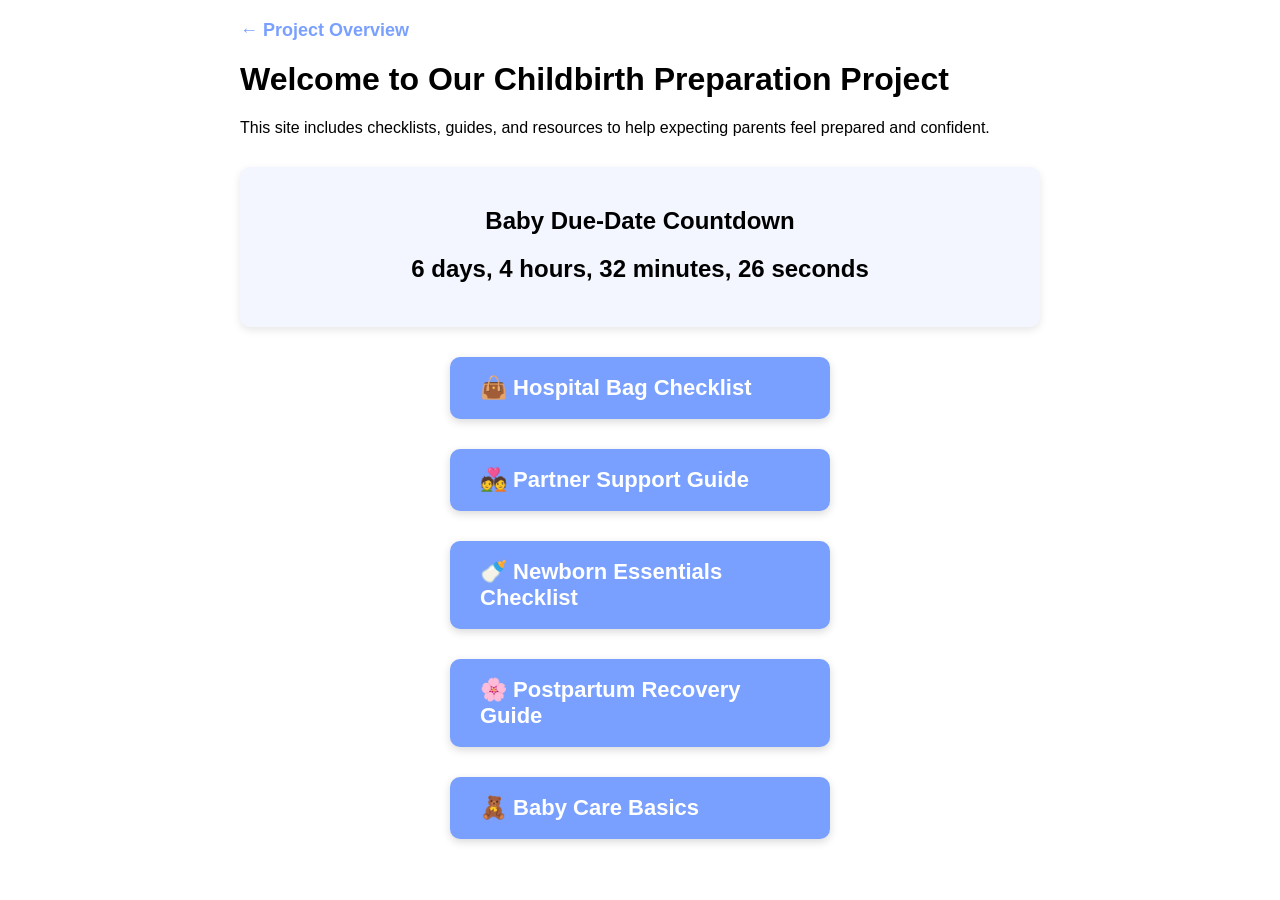
<file: index.html>
<!DOCTYPE html>
<html lang="en">
<head>
  <meta charset="UTF-8">
  <meta name="viewport" content="width=device-width, initial-scale=1.0">
  <title>Childbirth Preparation Website</title>
  <link rel="stylesheet" href="style.css">
</head>

<body>
  <div class="container">

    <nav>
      <a href="project-overview.html">← Project Overview</a>
    </nav>

    <h1>Welcome to Our Childbirth Preparation Project</h1>
    <p>
      This site includes checklists, guides, and resources to help expecting parents feel prepared and confident.
    </p>

    <!-- COUNTDOWN TIMER -->
    <div id="countdown-box">
      <h2>Baby Due-Date Countdown</h2>
      <p id="countdown"></p>
    </div>

    <!-- BUTTONS -->
    <div class="btn-container">
      <a class="btn" href="hospital-bag-checklist.html">👜 Hospital Bag Checklist</a>
    </div>

    <div class="btn-container">
      <a class="btn" href="partner-support-guide.html">💑 Partner Support Guide</a>
    </div>

    <div class="btn-container">
      <a class="btn" href="newborn-essentials.html">🍼 Newborn Essentials Checklist</a>
    </div>

    <div class="btn-container">
      <a class="btn" href="postpartum-recovery.html">🌸 Postpartum Recovery Guide</a>
    </div>

    <div class="btn-container">
      <a class="btn" href="baby-care.html">🧸 Baby Care Basics</a>
    </div>

  </div>

  <script src="script.js"></script>
</body>
</html>
</file>
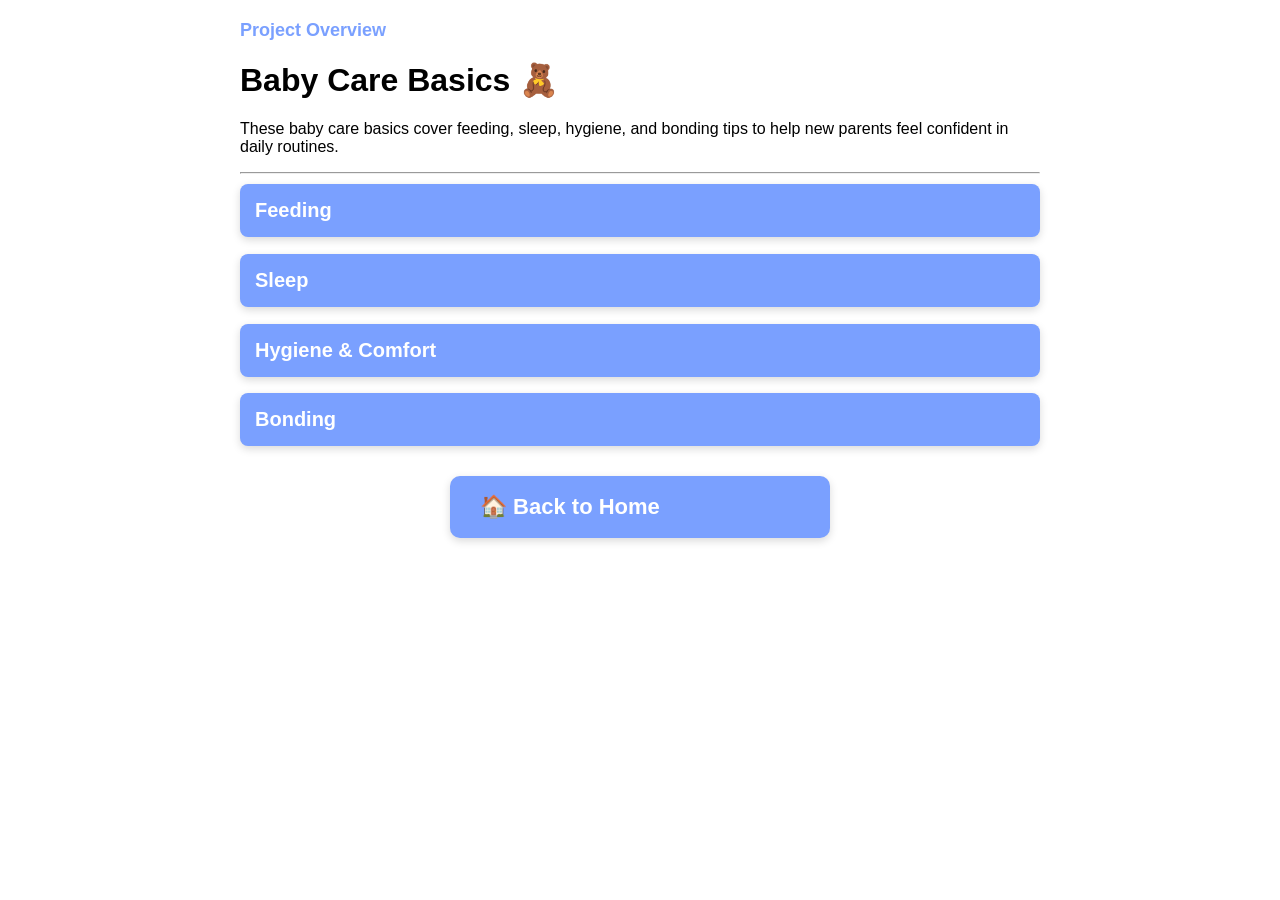
<file: Baby-Care-Basics.html>
<!DOCTYPE html>
<html lang="en">
<head>
  <meta charset="UTF-8">
  <meta name="viewport" content="width=device-width, initial-scale=1.0">
  <title>Baby Care Basics 🧸</title>
  <link rel="stylesheet" href="style.css">
</head>
<body>
  <div class="container">
    <nav>
      <a href="project-overview.html">Project Overview</a>
    </nav>

    <h1>Baby Care Basics 🧸</h1>
    <p>
      These baby care basics cover feeding, sleep, hygiene, and bonding tips to help new parents feel confident in daily routines.
    </p>

    <hr>

    <h2 class="collapsible">Feeding</h2>
    <div class="content">
      <ul>
        <li>Feed on demand — watch hunger cues</li>
        <li>Burp gently after each feeding</li>
        <li>Keep bottles and nipples clean</li>
        <li>Track feeding times and amounts</li>
      </ul>
    </div>

    <h2 class="collapsible">Sleep</h2>
    <div class="content">
      <ul>
        <li>Place baby on their back to sleep</li>
        <li>Keep the sleep area clear of blankets and toys</li>
        <li>Use a firm mattress and fitted sheet</li>
        <li>Establish a calming bedtime routine</li>
      </ul>
    </div>

    <h2 class="collapsible">Hygiene & Comfort</h2>
    <div class="content">
      <ul>
        <li>Change diapers frequently</li>
        <li>Use gentle baby soap and lotion</li>
        <li>Keep nails trimmed safely</li>
        <li>Dress baby in soft, breathable fabrics</li>
      </ul>
    </div>

    <h2 class="collapsible">Bonding</h2>
    <div class="content">
      <ul>
        <li>Hold and cuddle often</li>
        <li>Talk and sing to your baby</li>
        <li>Make eye contact and smile</li>
        <li>Respond to cries with calm reassurance</li>
      </ul>
    </div>

    <div class="btn-container">
      <a class="btn" href="index.html">🏠 Back to Home</a>
    </div>
  </div>

  <script src="script.js"></script>
</body>
</html>
</file>
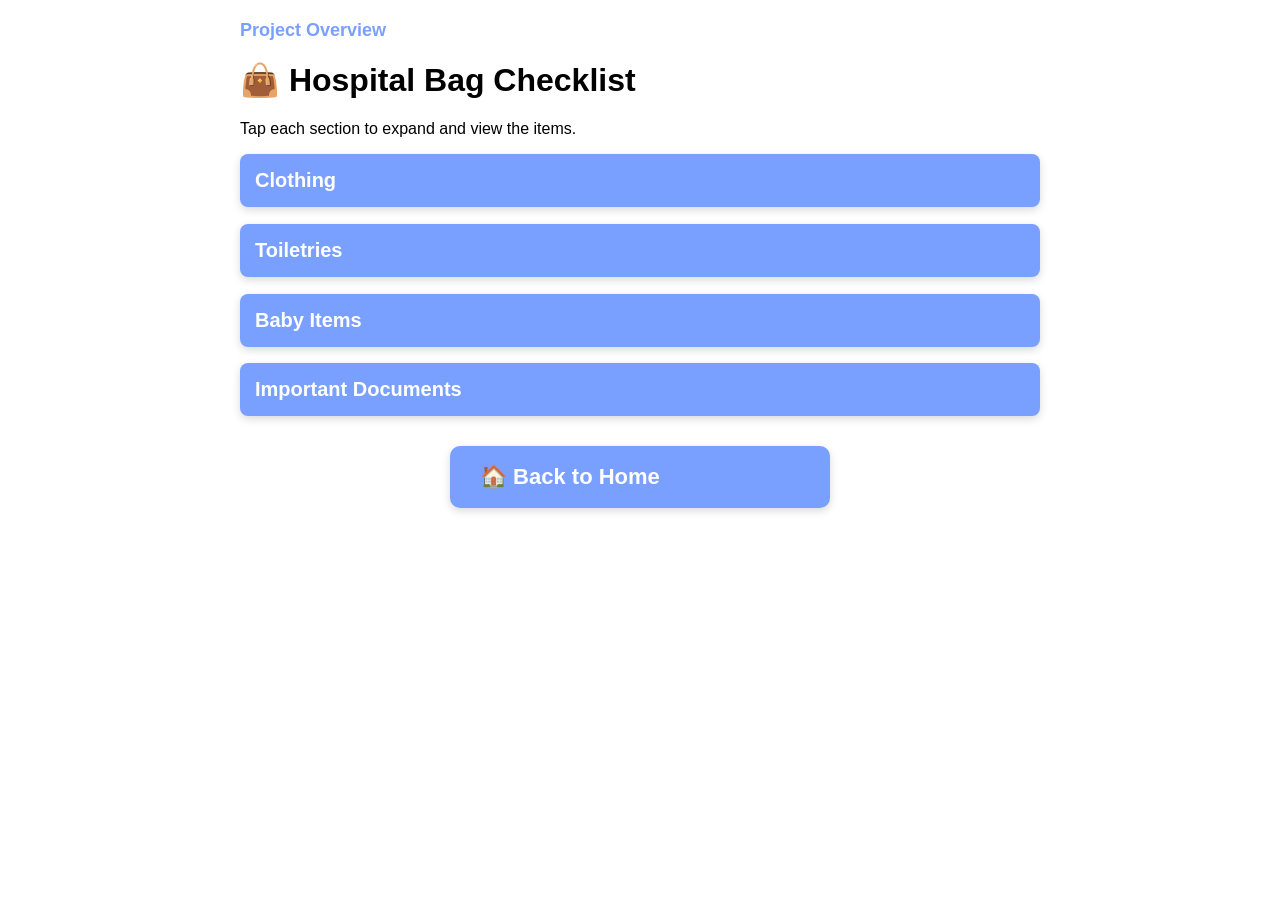
<file: hospital-bag-checklist.html>
<!DOCTYPE html>
<html lang="en">
<head>
  <meta charset="UTF-8">
  <meta name="viewport" content="width=device-width, initial-scale=1.0">
  <title>Hospital Bag Checklist</title>
  <link rel="stylesheet" href="style.css">
</head>

<body>
  <div class="container">
    <nav>
      <a href="project-overview.html">Project Overview</a>
    </nav>

    <h1>👜 Hospital Bag Checklist</h1>
    <p>Tap each section to expand and view the items.</p>

    <!-- Clothing Section -->
    <h2 class="collapsible">Clothing</h2>
    <div class="content">
      <ul>
        <li>Comfortable outfit</li>
        <li>Socks</li>
        <li>Robe</li>
        <li>Slippers</li>
        <li>Nursing bra</li>
      </ul>
    </div>

    <!-- Toiletries Section -->
    <h2 class="collapsible">Toiletries</h2>
    <div class="content">
      <ul>
        <li>Toothbrush & toothpaste</li>
        <li>Hairbrush</li>
        <li>Deodorant</li>
        <li>Shampoo & conditioner</li>
        <li>Face wipes</li>
      </ul>
    </div>

    <!-- Baby Items Section -->
    <h2 class="collapsible">Baby Items</h2>
    <div class="content">
      <ul>
        <li>Onesies</li>
        <li>Swaddle blanket</li>
        <li>Diapers</li>
        <li>Baby hat</li>
        <li>Going‑home outfit</li>
      </ul>
    </div>

    <!-- Important Documents Section -->
    <h2 class="collapsible">Important Documents</h2>
    <div class="content">
      <ul>
        <li>ID / Driver’s License</li>
        <li>Insurance card</li>
        <li>Birth plan (optional)</li>
      </ul>
    </div>

    <!-- Back to Home Button -->
    <div class="btn-container">
      <a class="btn" href="index.html">🏠 Back to Home</a>
    </div>

  </div>

  <script src="script.js"></script>
</body>
</html>
</file>
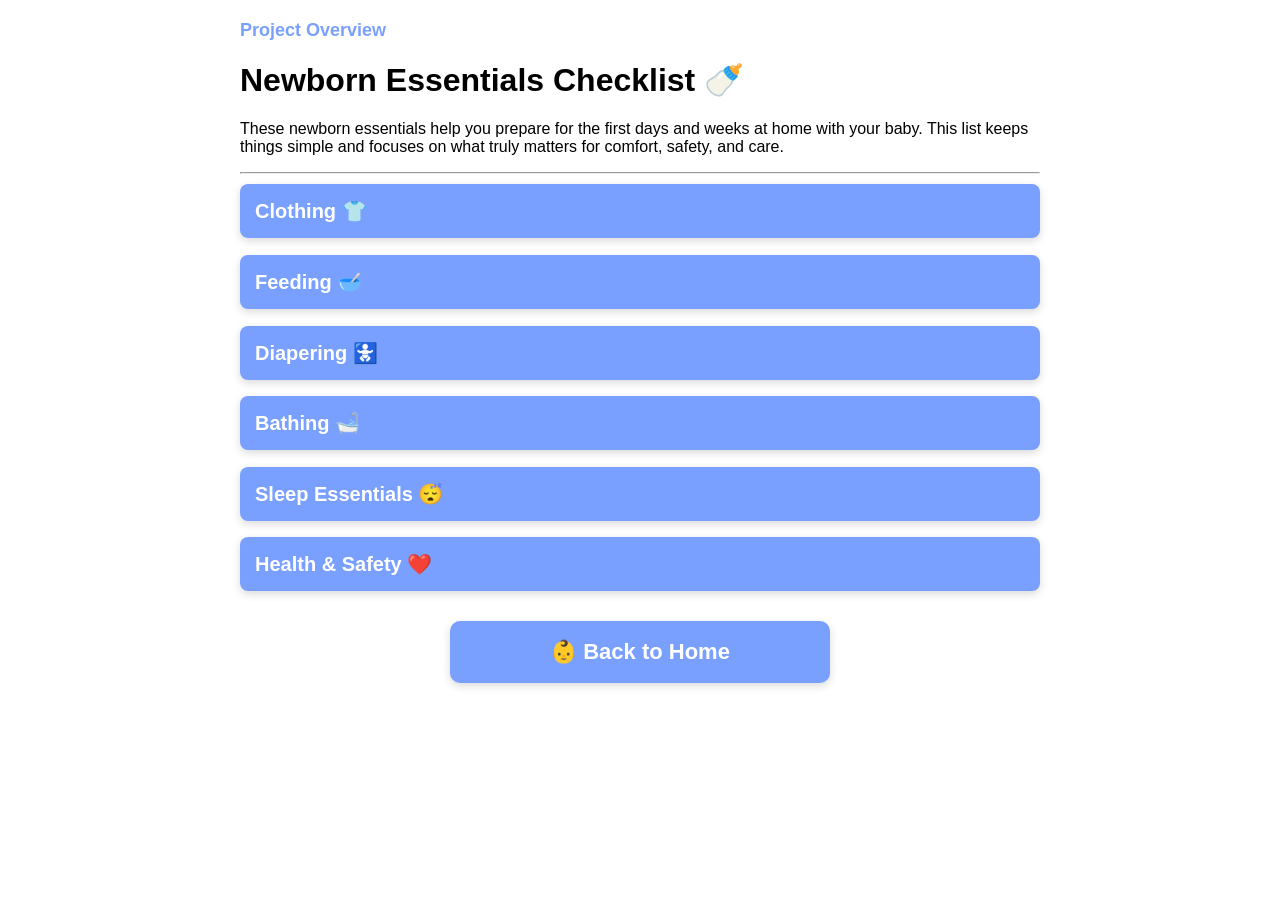
<file: newborn-essentials.html>
<!DOCTYPE html>
<html lang="en">
<head>
    <meta charset="UTF-8">
    <meta name="viewport" content="width=device-width, initial-scale=1.0">
    <title>Newborn Essentials Checklist 🍼</title>
    <link rel="stylesheet" href="style.css">

    <style>
        /* Button Container */
        .btn-container {
            text-align: center;
            margin-top: 30px;
        }

        /* Big Themed Button */
        .btn {
            display: inline-block;
            padding: 18px 30px;
            background-color: #7aa0ff;
            color: white;
            text-decoration: none;
            border-radius: 10px;
            font-weight: bold;
            font-size: 22px;
            box-shadow: 0 3px 8px rgba(0,0,0,0.15);
            transition: background-color 0.2s ease, transform 0.2s ease;
        }

        .btn:hover {
            background-color: #5a7bd8;
            transform: scale(1.05);
        }
    </style>
</head>
<body>
    <div class="container">

        <!-- Navigation -->
        <nav>
            <a href="project-overview.html">Project Overview</a>
        </nav>

        <h1>Newborn Essentials Checklist 🍼</h1>
        <p>
            These newborn essentials help you prepare for the first days and weeks at home with your baby. 
            This list keeps things simple and focuses on what truly matters for comfort, safety, and care.
        </p>

        <hr>

        <!-- Collapsible Sections -->

        <h2 class="collapsible">Clothing 👕</h2>
        <div class="content">
            <ul>
                <li>Onesies (short and long sleeve)</li>
                <li>Sleepers and footed pajamas</li>
                <li>Socks and mittens</li>
                <li>Soft hats</li>
                <li>Swaddle blankets</li>
            </ul>
        </div>

        <h2 class="collapsible">Feeding 🥣</h2>
        <div class="content">
            <ul>
                <li>Bottles (if bottle-feeding)</li>
                <li>Formula (if needed)</li>
                <li>Burp cloths</li>
                <li>Nursing pillow (if breastfeeding)</li>
                <li>Bottle brush and drying rack</li>
            </ul>
        </div>

        <h2 class="collapsible">Diapering 🚼</h2>
        <div class="content">
            <ul>
                <li>Newborn diapers</li>
                <li>Wipes (sensitive skin recommended)</li>
                <li>Diaper cream</li>
                <li>Changing pad</li>
                <li>Diaper pail or disposal bags</li>
            </ul>
        </div>

        <h2 class="collapsible">Bathing 🛁</h2>
        <div class="content">
            <ul>
                <li>Baby bathtub</li>
                <li>Baby shampoo and wash</li>
                <li>Soft towels</li>
                <li>Washcloths</li>
                <li>Baby lotion</li>
            </ul>
        </div>

        <h2 class="collapsible">Sleep Essentials 😴</h2>
        <div class="content">
            <ul>
                <li>Bassinet or crib</li>
                <li>Firm mattress</li>
                <li>Fitted sheets</li>
                <li>White noise machine (optional)</li>
                <li>Nightlight</li>
            </ul>
        </div>

        <h2 class="collapsible">Health & Safety ❤️</h2>
        <div class="content">
            <ul>
                <li>Baby thermometer</li>
                <li>Nail clippers or file</li>
                <li>Infant first-aid kit</li>
                <li>Bulb syringe or nasal aspirator</li>
                <li>Car seat (installed ahead of time)</li>
            </ul>
        </div>

        <!-- Back to Home Button -->
        <div class="btn-container">
            <a class="btn" href="index.html">👶 Back to Home</a>
        </div>

    </div>

    <script src="script.js"></script>
</body>
</html>
</file>
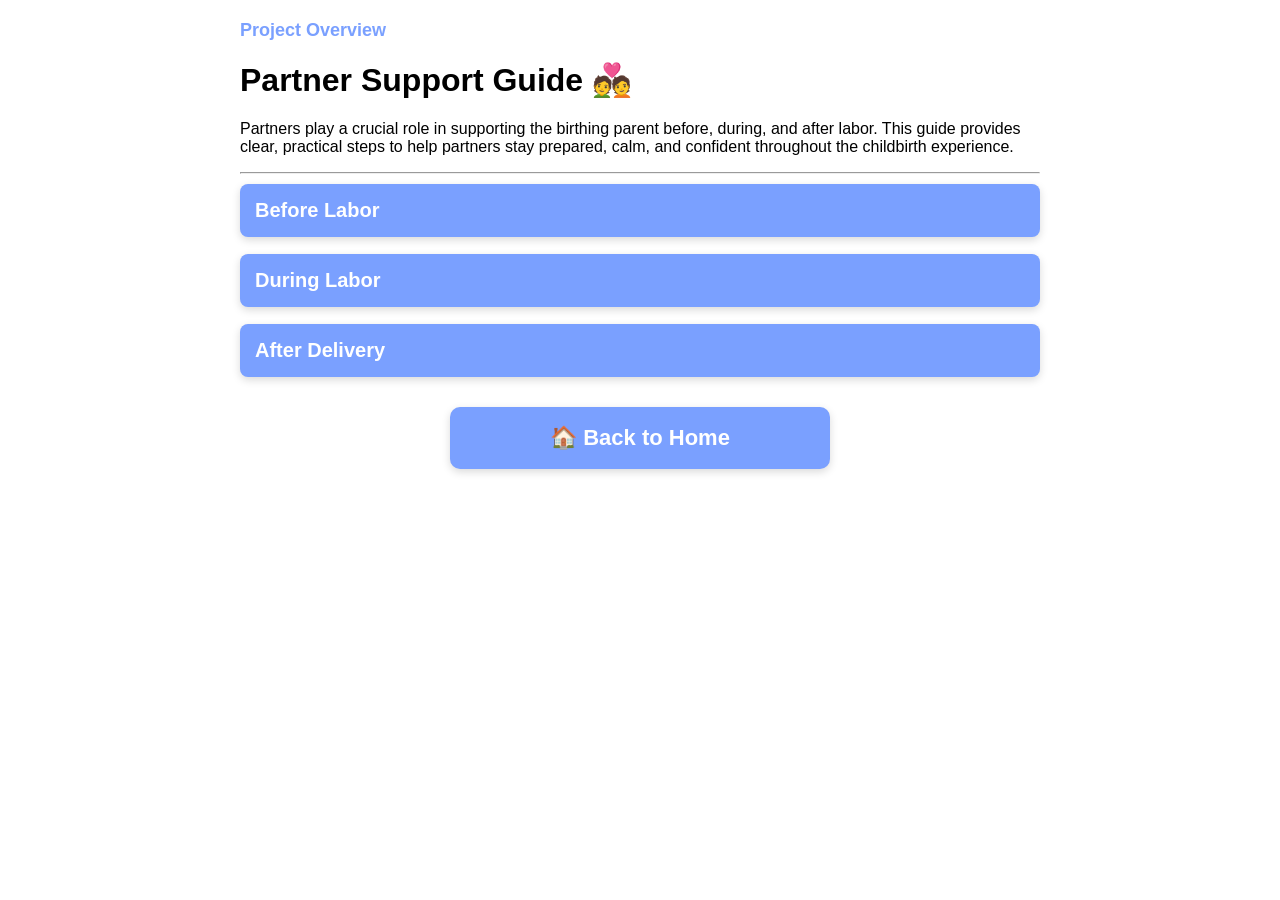
<file: partner-support-guide.html>
<!DOCTYPE html>
<html lang="en">
<head>
    <meta charset="UTF-8">
    <meta name="viewport" content="width=device-width, initial-scale=1.0">
    <title>Partner Support Guide 💑</title>
    <link rel="stylesheet" href="style.css">

    <style>
        /* Back Button */
        .btn-container {
            text-align: center;
            margin-top: 30px;
        }

        .btn {
            display: inline-block;
            padding: 18px 30px;
            background-color: #7aa0ff;
            color: white;
            text-decoration: none;
            border-radius: 10px;
            font-weight: bold;
            font-size: 22px;
            box-shadow: 0 3px 8px rgba(0,0,0,0.15);
            transition: background-color 0.2s ease, transform 0.2s ease;
        }

        .btn:hover {
            background-color: #5a7bd8;
            transform: scale(1.05);
        }
    </style>
</head>
<body>
    <div class="container">

        <!-- Navigation -->
        <nav>
            <a href="project-overview.html">Project Overview</a>
        </nav>

        <h1>Partner Support Guide 💑</h1>
        <p>
            Partners play a crucial role in supporting the birthing parent before, during, and after labor. 
            This guide provides clear, practical steps to help partners stay prepared, calm, and confident 
            throughout the childbirth experience.
        </p>

        <hr>

        <!-- Collapsible Sections -->

        <h2 class="collapsible">Before Labor</h2>
        <div class="content">
            <ul>
                <li>Prepare the hospital bag and double-check essentials.</li>
                <li>Review the birth plan together and understand preferences.</li>
                <li>Learn comfort techniques like breathing support and massage.</li>
                <li>Keep important contacts ready, including family and medical providers.</li>
                <li>Plan transportation and know the fastest route to the hospital.</li>
            </ul>
        </div>

        <h2 class="collapsible">During Labor</h2>
        <div class="content">
            <ul>
                <li>Stay calm and reassuring — your energy matters.</li>
                <li>Offer physical comfort: hand-holding, massage, cool cloths, pillows.</li>
                <li>Advocate respectfully by communicating the birth plan when needed.</li>
                <li>Track contraction timing if early labor is at home.</li>
                <li>Provide hydration and snacks when allowed.</li>
            </ul>
        </div>

        <h2 class="collapsible">After Delivery</h2>
        <div class="content">
            <ul>
                <li>Support immediate recovery with comfort and rest.</li>
                <li>Assist with newborn care like diapering, swaddling, and soothing.</li>
                <li>Manage communication with family so the birthing parent can rest.</li>
                <li>Ensure the birthing parent eats and hydrates during recovery.</li>
                <li>Be patient and encouraging as emotions fluctuate.</li>
            </ul>
        </div>

        <!-- Back to Home Button -->
        <div class="btn-container">
            <a class="btn" href="index.html">🏠 Back to Home</a>
        </div>

    </div>

    <script src="script.js"></script>
</body>
</html>
</file>
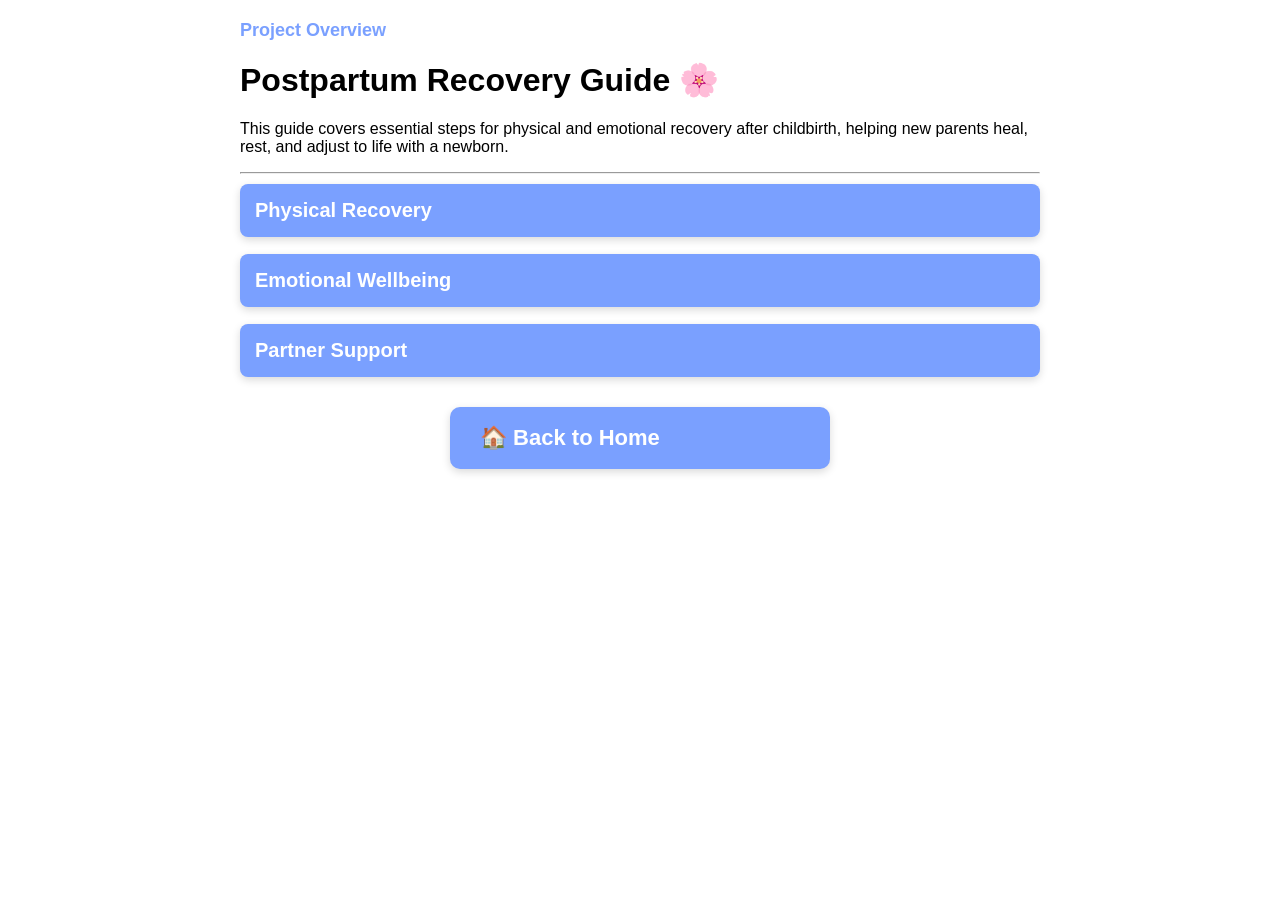
<file: Postpartum-Recovery-Guide.html>
<!DOCTYPE html>
<html lang="en">
<head>
  <meta charset="UTF-8">
  <meta name="viewport" content="width=device-width, initial-scale=1.0">
  <title>Postpartum Recovery Guide 🌸</title>
  <link rel="stylesheet" href="style.css">
</head>
<body>
  <div class="container">
    <nav>
      <a href="project-overview.html">Project Overview</a>
    </nav>

    <h1>Postpartum Recovery Guide 🌸</h1>
    <p>
      This guide covers essential steps for physical and emotional recovery after childbirth, helping new parents heal, rest, and adjust to life with a newborn.
    </p>

    <hr>

    <h2 class="collapsible">Physical Recovery</h2>
    <div class="content">
      <ul>
        <li>Rest as much as possible</li>
        <li>Stay hydrated and eat nourishing meals</li>
        <li>Follow postpartum care instructions from your provider</li>
        <li>Use gentle movement and stretching</li>
      </ul>
    </div>

    <h2 class="collapsible">Emotional Wellbeing</h2>
    <div class="content">
      <ul>
        <li>Talk openly about feelings and experiences</li>
        <li>Seek support from loved ones or professionals</li>
        <li>Practice self‑care and patience</li>
        <li>Recognize signs of postpartum depression early</li>
      </ul>
    </div>

    <h2 class="collapsible">Partner Support</h2>
    <div class="content">
      <ul>
        <li>Share responsibilities and rest time</li>
        <li>Offer encouragement and reassurance</li>
        <li>Help with meals, chores, and baby care</li>
        <li>Listen and communicate with empathy</li>
      </ul>
    </div>

    <div class="btn-container">
      <a class="btn" href="index.html">🏠 Back to Home</a>
    </div>
  </div>

  <script src="script.js"></script>
</body>
</html>
</file>
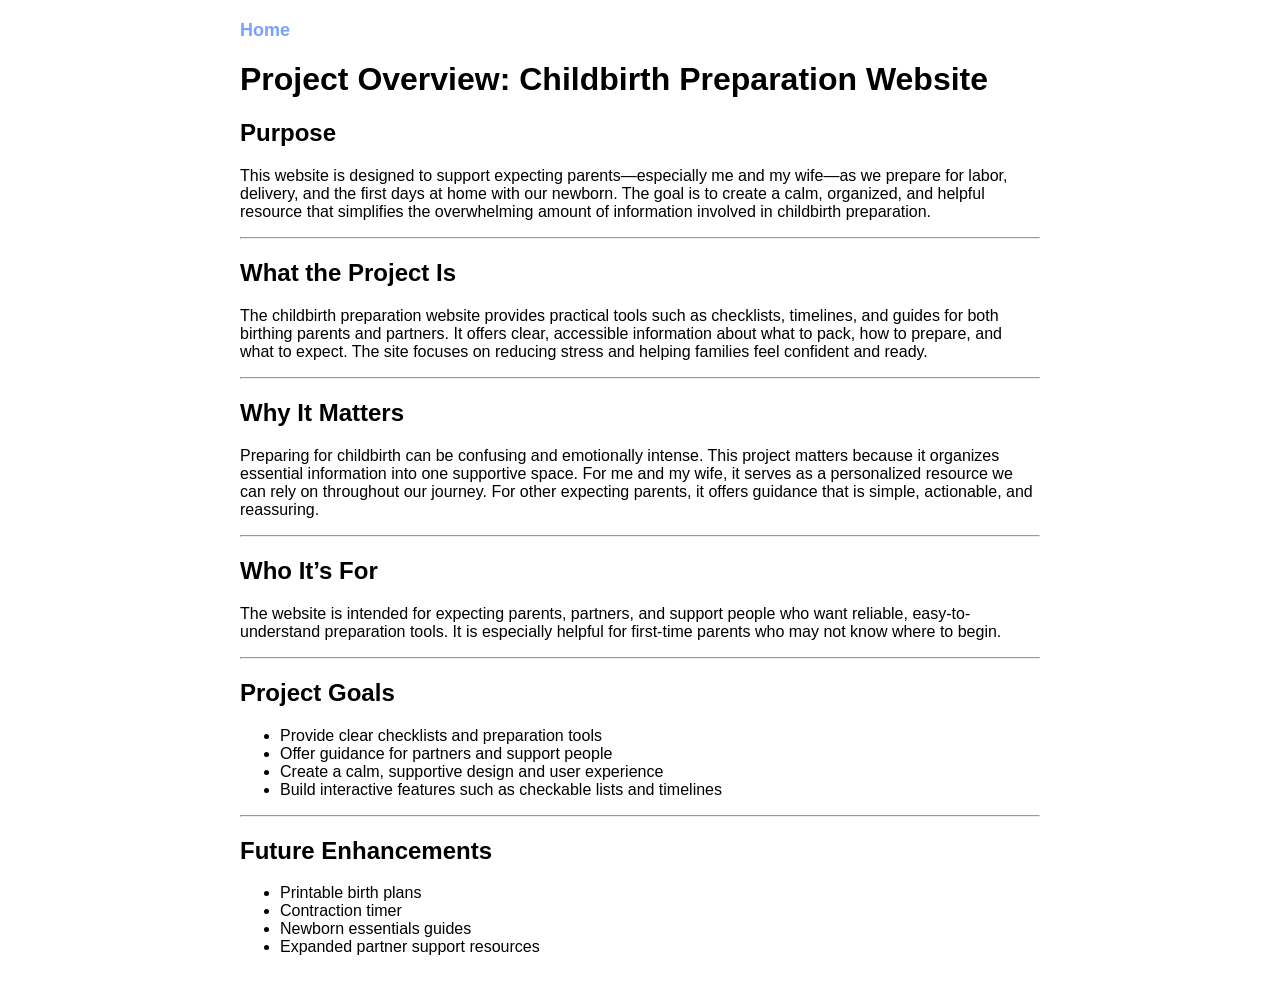
<file: project-overview.html>
<!DOCTYPE html>
<html lang="en">
<head>
    <meta charset="UTF-8">
    <meta name="viewport" content="width=device-width, initial-scale=1.0">
    <title>Project Overview: Childbirth Preparation Website</title>
    <link rel="stylesheet" href="style.css">
</head>
<body>
    <div class="container">

        <!-- Navigation -->
        <nav>
            <a href="index.html">Home</a>
        </nav>

        <h1>Project Overview: Childbirth Preparation Website</h1>

        <h2>Purpose</h2>
        <p>
            This website is designed to support expecting parents—especially me and my wife—as we prepare for labor, delivery,
            and the first days at home with our newborn. The goal is to create a calm, organized, and helpful resource that
            simplifies the overwhelming amount of information involved in childbirth preparation.
        </p>

        <hr>

        <h2>What the Project Is</h2>
        <p>
            The childbirth preparation website provides practical tools such as checklists, timelines, and guides for both
            birthing parents and partners. It offers clear, accessible information about what to pack, how to prepare, and
            what to expect. The site focuses on reducing stress and helping families feel confident and ready.
        </p>

        <hr>

        <h2>Why It Matters</h2>
        <p>
            Preparing for childbirth can be confusing and emotionally intense. This project matters because it organizes
            essential information into one supportive space. For me and my wife, it serves as a personalized resource we can
            rely on throughout our journey. For other expecting parents, it offers guidance that is simple, actionable, and
            reassuring.
        </p>

        <hr>

        <h2>Who It’s For</h2>
        <p>
            The website is intended for expecting parents, partners, and support people who want reliable, easy-to-understand 
            preparation tools. It is especially helpful for first-time parents who may not know where to begin.
        </p>

        <hr>

        <h2>Project Goals</h2>
        <ul>
            <li>Provide clear checklists and preparation tools</li>
            <li>Offer guidance for partners and support people</li>
            <li>Create a calm, supportive design and user experience</li>
            <li>Build interactive features such as checkable lists and timelines</li>
        </ul>

        <hr>

        <h2>Future Enhancements</h2>
        <ul>
            <li>Printable birth plans</li>
            <li>Contraction timer</li>
            <li>Newborn essentials guides</li>
            <li>Expanded partner support resources</li>
        </ul>

    </div>
</body>
</html>
</file>
<file: style.css>
body {
  font-family: Arial, sans-serif;
  margin: 0;
  padding: 20px;
  background: #ffffff;
}

.container {
  max-width: 800px;
  margin: auto;
}

nav a {
  font-size: 18px;
  text-decoration: none;
  color: #7aa0ff;
  font-weight: bold;
}

h1 {
  margin-top: 20px;
}

/* COUNTDOWN BOX */
#countdown-box {
  text-align: center;
  margin-top: 30px;
  padding: 20px;
  background: #f3f6ff;
  border-radius: 10px;
  box-shadow: 0 3px 8px rgba(0,0,0,0.1);
}

#countdown {
  font-size: 24px;
  font-weight: bold;
  margin-top: 10px;
}

/* BUTTONS */
.btn-container {
  display: flex;
  justify-content: center;
  margin-top: 30px;
}

.btn {
  display: block;
  width: 100%;
  max-width: 320px;
  padding: 18px 30px;
  background-color: #7aa0ff;
  color: white;
  text-decoration: none;
  border-radius: 10px;
  font-weight: bold;
  font-size: 22px;
  box-shadow: 0 3px 8px rgba(0,0,0,0.15);
  transition: background-color 0.2s ease, transform 0.2s ease;
}

.btn:hover {
  background-color: #5a7bd8;
  transform: scale(1.05);
}

/* COLLAPSIBLE CHECKLIST SECTIONS */
.collapsible {
  background-color: #7aa0ff;
  color: white;
  cursor: pointer;
  padding: 15px;
  margin-top: 10px;
  border-radius: 8px;
  font-size: 20px;
  font-weight: bold;
  box-shadow: 0 3px 8px rgba(0,0,0,0.15);
}

.collapsible:hover {
  background-color: #5a7bd8;
}

.content {
  padding: 0 15px;
  display: none;
  overflow: hidden;
  background: #f3f6ff;
  border-radius: 8px;
  margin-bottom: 10px;
}

/* MOBILE */
@media (max-width: 600px) {
  body {
    padding: 10px;
  }

  h1 {
    font-size: 1.6em;
    text-align: center;
  }

  p {
    font-size: 1em;
    line-height: 1.5;
  }

  .btn {
    width: 95%;
    max-width: none;
    font-size: 18px;
    padding: 14px 16px;
  }

  .btn-container {
    margin-top: 20px;
  }
}
</file>
